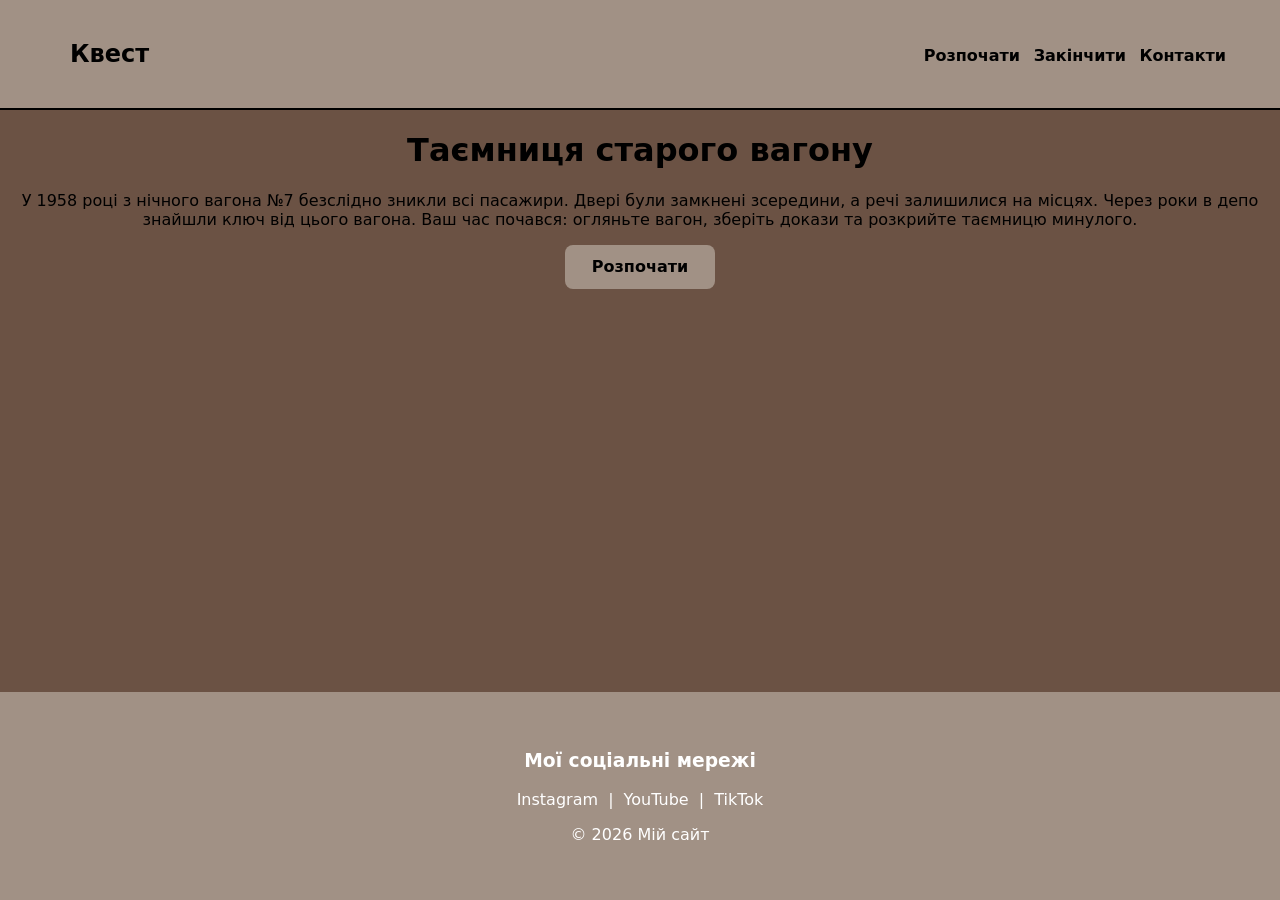
<file: index.html>
<!DOCTYPE html>
<html lang="en">
<head>
    <meta charset="UTF-8">
    <meta name="viewport" content="width=device-width, initial-scale=1.0">
    <title>Document</title>
    <link rel="stylesheet" href="style.css">
</head>
<body class="title">
    <header>

        
        <h2>Квест</h2>

        
        <nav>
            <a class="starting" href="station.html">Розпочати</a>
            <a class="starting" href="bye.html">Закінчити</a>
            <a class="starting" href="contacts.html">Контакти</a>
        </nav>

    </header>
<div>
<h1>Таємниця старого вагону</h1>
<p> У 1958 році з нічного вагона №7 безслідно зникли всі пасажири. Двері були замкнені зсередини, а речі залишилися на місцях. Через роки в депо знайшли ключ від цього вагона. Ваш час почався: огляньте вагон, зберіть докази та розкрийте таємницю минулого.</p>
<div class="button-container">
 <a href="station.html" class="button">
    Розпочати
 </a>
</div>
</div>
<h1>    </h1>
 <footer>

        <h3>Мої соціальні мережі</h3>

        <p>
            <a href="#">Instagram</a> |
            <a href="#">YouTube</a> |
            <a href="#">TikTok</a>
        </p>

        <p>© 2026 Мій сайт</p>

    </footer>
</body>
</file>
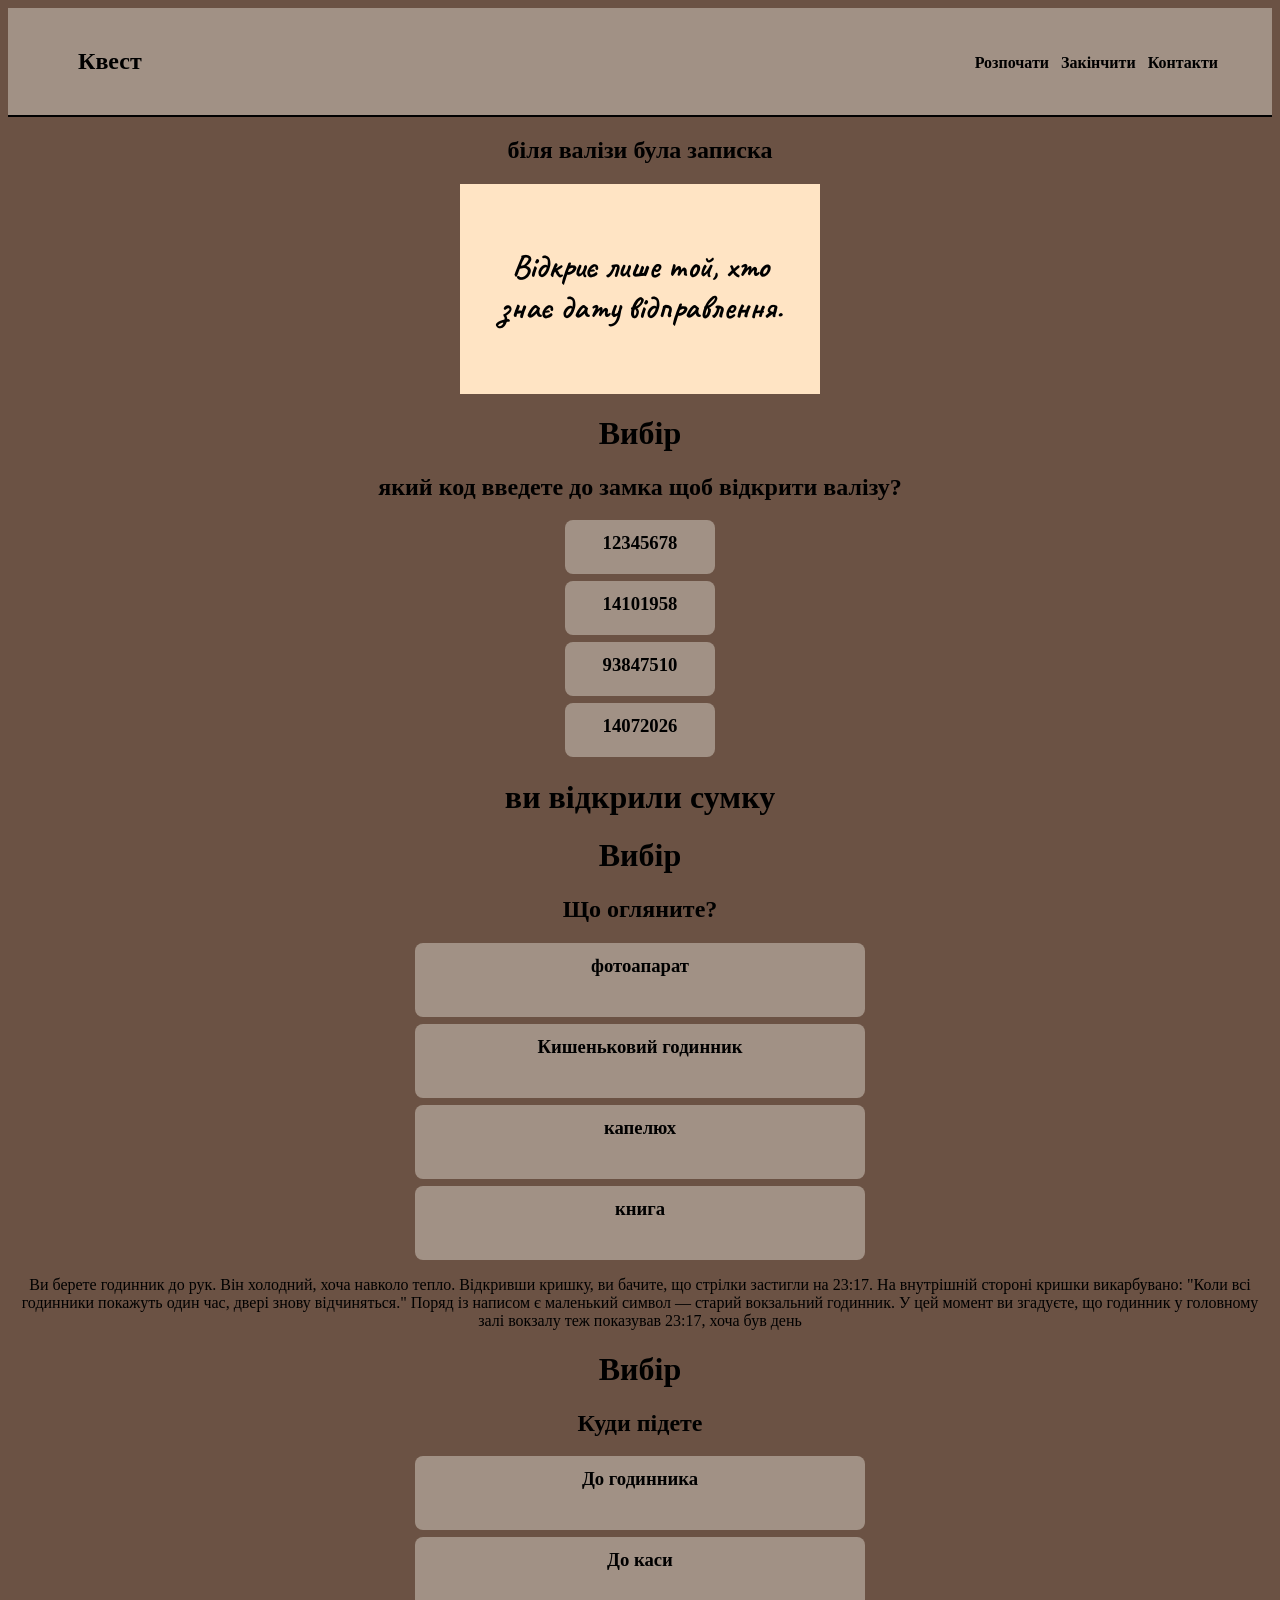
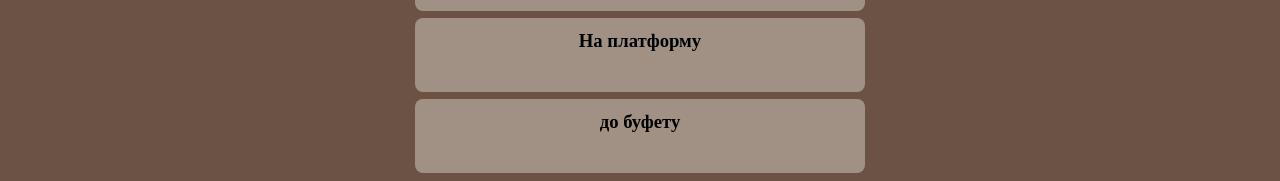
<file: bag.html>
<!DOCTYPE html>
<html lang="en">
<head>
    <meta charset="UTF-8">
    <meta name="viewport" content="width=device-width, initial-scale=1.0">
    <link rel="preconnect" href="https://fonts.googleapis.com">
    <link rel="preconnect" href="https://fonts.gstatic.com" crossorigin>
    <link href="https://fonts.googleapis.com/css2?family=Caveat:wght@400;700&display=swap" rel="stylesheet">
    <title>Document</title>
    <link rel="stylesheet" href="style.css">
</head>
<header>

        
        <h2>Квест</h2>

        
        <nav>
            <a class="starting" href="station.html">Розпочати</a>
            <a class="starting" href="bye.html">Закінчити</a>
            <a class="starting" href="contacts.html">Контакти</a>
        </nav>

    </header>
<body>
 <h2>біля валізи була записка</h2>  
 <div class="a">
    <h3>Відкриє лише той, хто знає дату відправлення.</h3>
 </div> 
 <h1>Вибір</h1>
    <h2>який код введете до замка щоб відкрити валізу?</h2>
    <a href="wrong.html">
     <h3 class="choose-b">12345678</h3>
    </a>
    <a href="#2">
        <h3 class="choose-b">14101958</h3>
    </a>
    <a href="wrong.html">
        <h3 class="choose-b">93847510</h3>
    </a>
    <a href="wrong.html">
        <h3 class="choose-b">14072026</h3>
    </a>
    <h1 id="2">ви відкрили сумку</h1>
    <h1>Вибір</h1>
    <h2>Що огляните?</h2>
    <a href="wrong.html">
        <h3 class="choose">фотоапарат</h3>
    </a>
    <a href="#3">
       <h3  class="choose"> Кишеньковий годинник</h3>
    </a>
    <a href="wrong.html">
        <h3 class="choose">капелюх</h3>
    </a>
    <a href="wrong.html">
        <h3 class="choose">книга</h3>
    </a>
    <p id="3">
        Ви берете годинник до рук. Він холодний, хоча навколо тепло.

        Відкривши кришку, ви бачите, що стрілки застигли на 23:17.

        На внутрішній стороні кришки викарбувано:

       "Коли всі годинники покажуть один час, двері знову відчиняться."

       Поряд із написом є маленький символ — старий вокзальний годинник.

      У цей момент ви згадуєте, що годинник у головному залі вокзалу теж показував 23:17, хоча був день
    </p>
    <h1>Вибір</h1>
    <h2>Куди підете</h2>
    <a href="clock.html">
     <h3 class="choose">До годинника</h3>
    </a>
    <a href="wrong.html">
     <h3 class="choose">До каси</h3>
    </a>
    <a href="wrong.html">
     <h3 class="choose">На платформу</h3>
    </a>
    <a href="wrong.html">
     <h3 class="choose">до буфету</h3>
    </a>
</body>
</html>
</file>
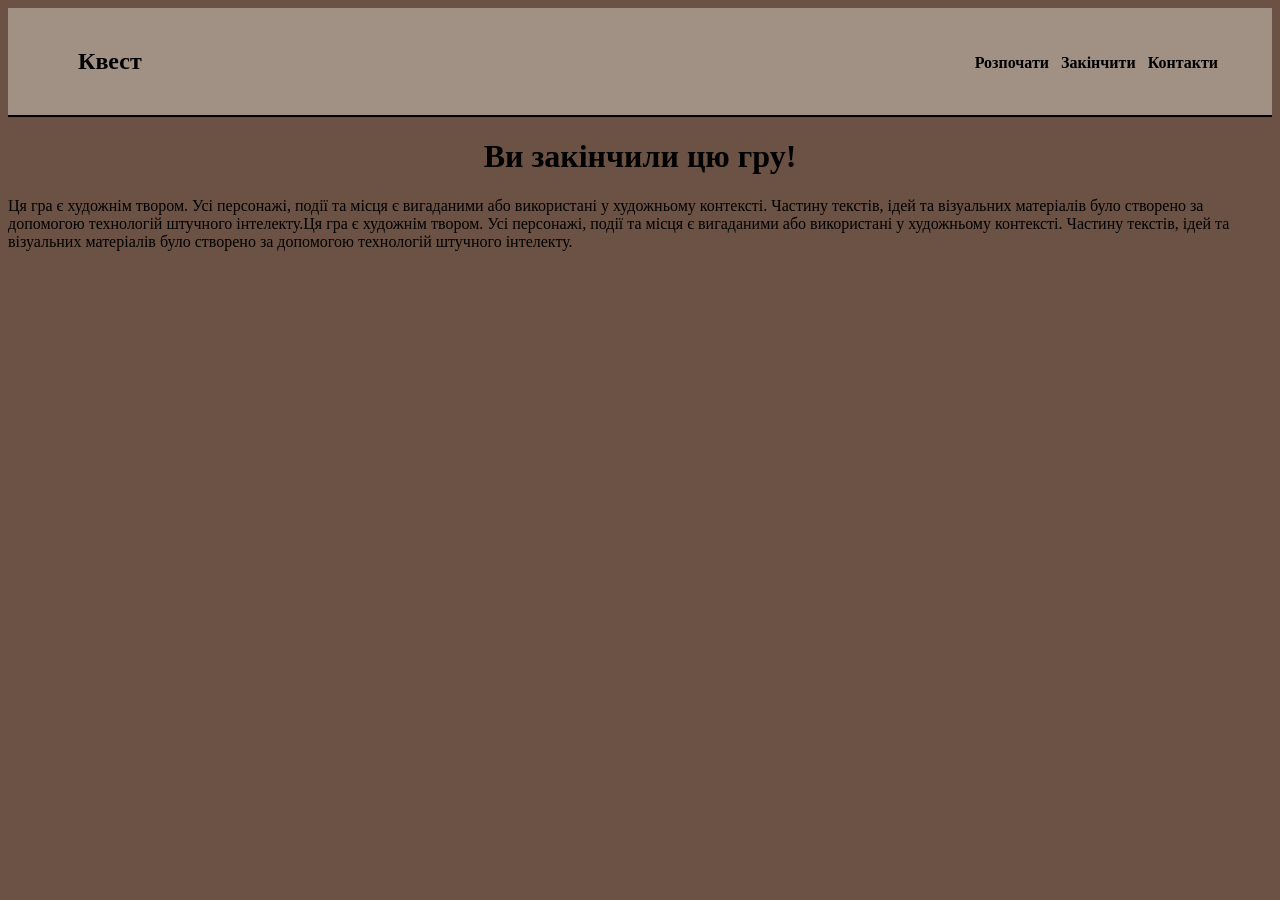
<file: bye.html>
<!DOCTYPE html>
<html lang="en">
<head>
    <meta charset="UTF-8">
    <meta name="viewport" content="width=device-width, initial-scale=1.0">
    <title>Document</title>
    <link rel="stylesheet" href="style.css">
    <link rel="preconnect" href="https://fonts.googleapis.com">
    <link rel="preconnect" href="https://fonts.gstatic.com" crossorigin>
    <link href="https://fonts.googleapis.com/css2?family=Caveat:wght@400;700&display=swap" rel="stylesheet">
    <header>

        
        <h2>Квест</h2>

        
        <nav>
            <a class="starting" href="station.html">Розпочати</a>
            <a class="starting" href="bye.html">Закінчити</a>
            <a class="starting" href="contacts.html">Контакти</a>
        </nav>

    </header>
</head>
<body>
  <h1>Ви закінчили цю гру!</h1>  
  Ця гра є художнім твором. Усі персонажі, події та місця є вигаданими або використані у художньому контексті. Частину текстів, ідей та візуальних матеріалів було створено за допомогою технологій штучного інтелекту.Ця гра є художнім твором. Усі персонажі, події та місця є вигаданими або використані у художньому контексті. Частину текстів, ідей та візуальних матеріалів було створено за допомогою технологій штучного інтелекту.
</body>
</html>
</file>
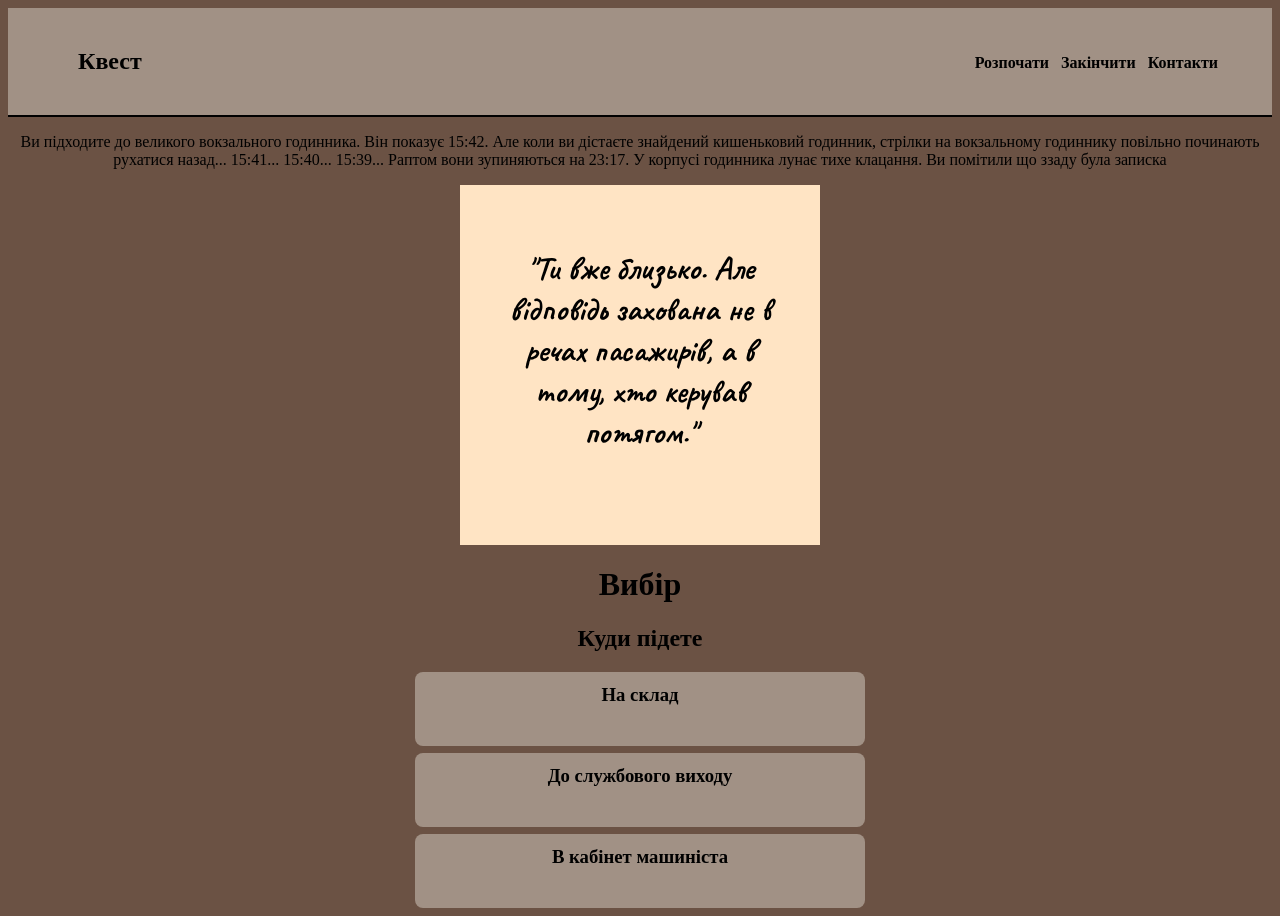
<file: clock.html>
<!DOCTYPE html>
<html lang="en">
<head>
    <meta charset="UTF-8">
    <meta name="viewport" content="width=device-width, initial-scale=1.0">
    <title>Document</title>
       <link rel="stylesheet" href="style.css">
       <link rel="preconnect" href="https://fonts.googleapis.com">
    <link rel="preconnect" href="https://fonts.gstatic.com" crossorigin>
    <link href="https://fonts.googleapis.com/css2?family=Caveat:wght@400;700&display=swap" rel="stylesheet">
</head>
<header>

        
        <h2>Квест</h2>

        
        <nav>
            <a class="starting" href="station.html">Розпочати</a>
            <a class="starting" href="bye.html">Закінчити</a>
            <a class="starting" href="contacts.html">Контакти</a>
        </nav>

    </header>
<body>
    <P >
        Ви підходите до великого вокзального годинника.

Він показує 15:42.

Але коли ви дістаєте знайдений кишеньковий годинник, стрілки на вокзальному годиннику повільно починають рухатися назад...

15:41... 15:40... 15:39...

Раптом вони зупиняються на 23:17.

У корпусі годинника лунає тихе клацання.
Ви помітили що ззаду була записка
    </P>
    <div class="r">
        <h3>"Ти вже близько. Але відповідь захована не в речах пасажирів, а в тому, хто керував потягом."</h3>
    </div>
    <h1>Вибір</h1>
    <h2>Куди підете</h2>
    <a href="wrong.html">
    <h3 class="choose">На склад</h3>
    </a>
    <a href="wrong.html">
    <h3 class="choose">До службового виходу</h3>
    </a>
    <a href="chess.html">
        <h3 class="choose">В кабінет машиніста</h3>
    </a>
</body>
</html>
</file>
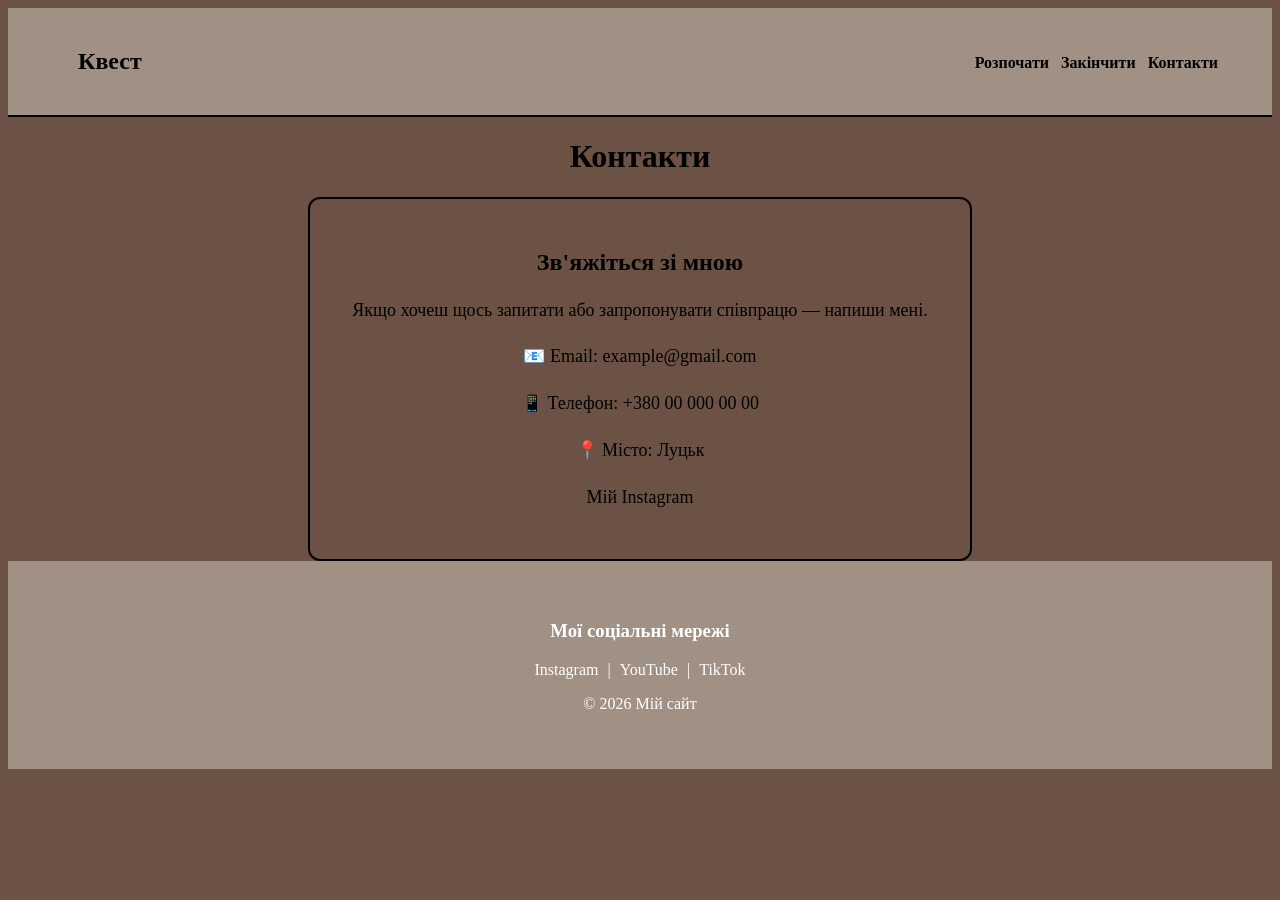
<file: contacts.html>
<!DOCTYPE html>
<html lang="uk">

<head>
    <meta charset="UTF-8">
    <title>Контакти — Мій сайт</title>

    <link rel="stylesheet" href="style.css">
</head>

<body>

    <!-- ================= HEADER ================= -->
<header>

        
        <h2>Квест</h2>

        
        <nav>
            <a class="starting" href="station.html">Розпочати</a>
            <a class="starting" href="bye.html">Закінчити</a>
            <a class="starting" href="contacts.html">Контакти</a>
        </nav>

    </header>

    <!-- ================= CONTACTS ================= -->

    <main>

        <h1>Контакти</h1>

        <div class="contact-box">

            <h2>Зв'яжіться зі мною</h2>

            <p>
                Якщо хочеш щось запитати або запропонувати
                співпрацю — напиши мені.
            </p>

            <p>
                📧 Email: example@gmail.com
            </p>

            <p>
                📱 Телефон: +380 00 000 00 00
            </p>

            <p>
                📍 Місто: Луцьк
            </p>

            <p>
                <a href="#">Мій Instagram</a>
            </p>

        </div>

    </main>


    <!-- ================= FOOTER ================= -->

    <footer>

        <h3>Мої соціальні мережі</h3>

        <p>
            <a href="#">Instagram</a> |
            <a href="#">YouTube</a> |
            <a href="#">TikTok</a>
        </p>

        <p>© 2026 Мій сайт</p>

    </footer>

</body>
</html>
</file>
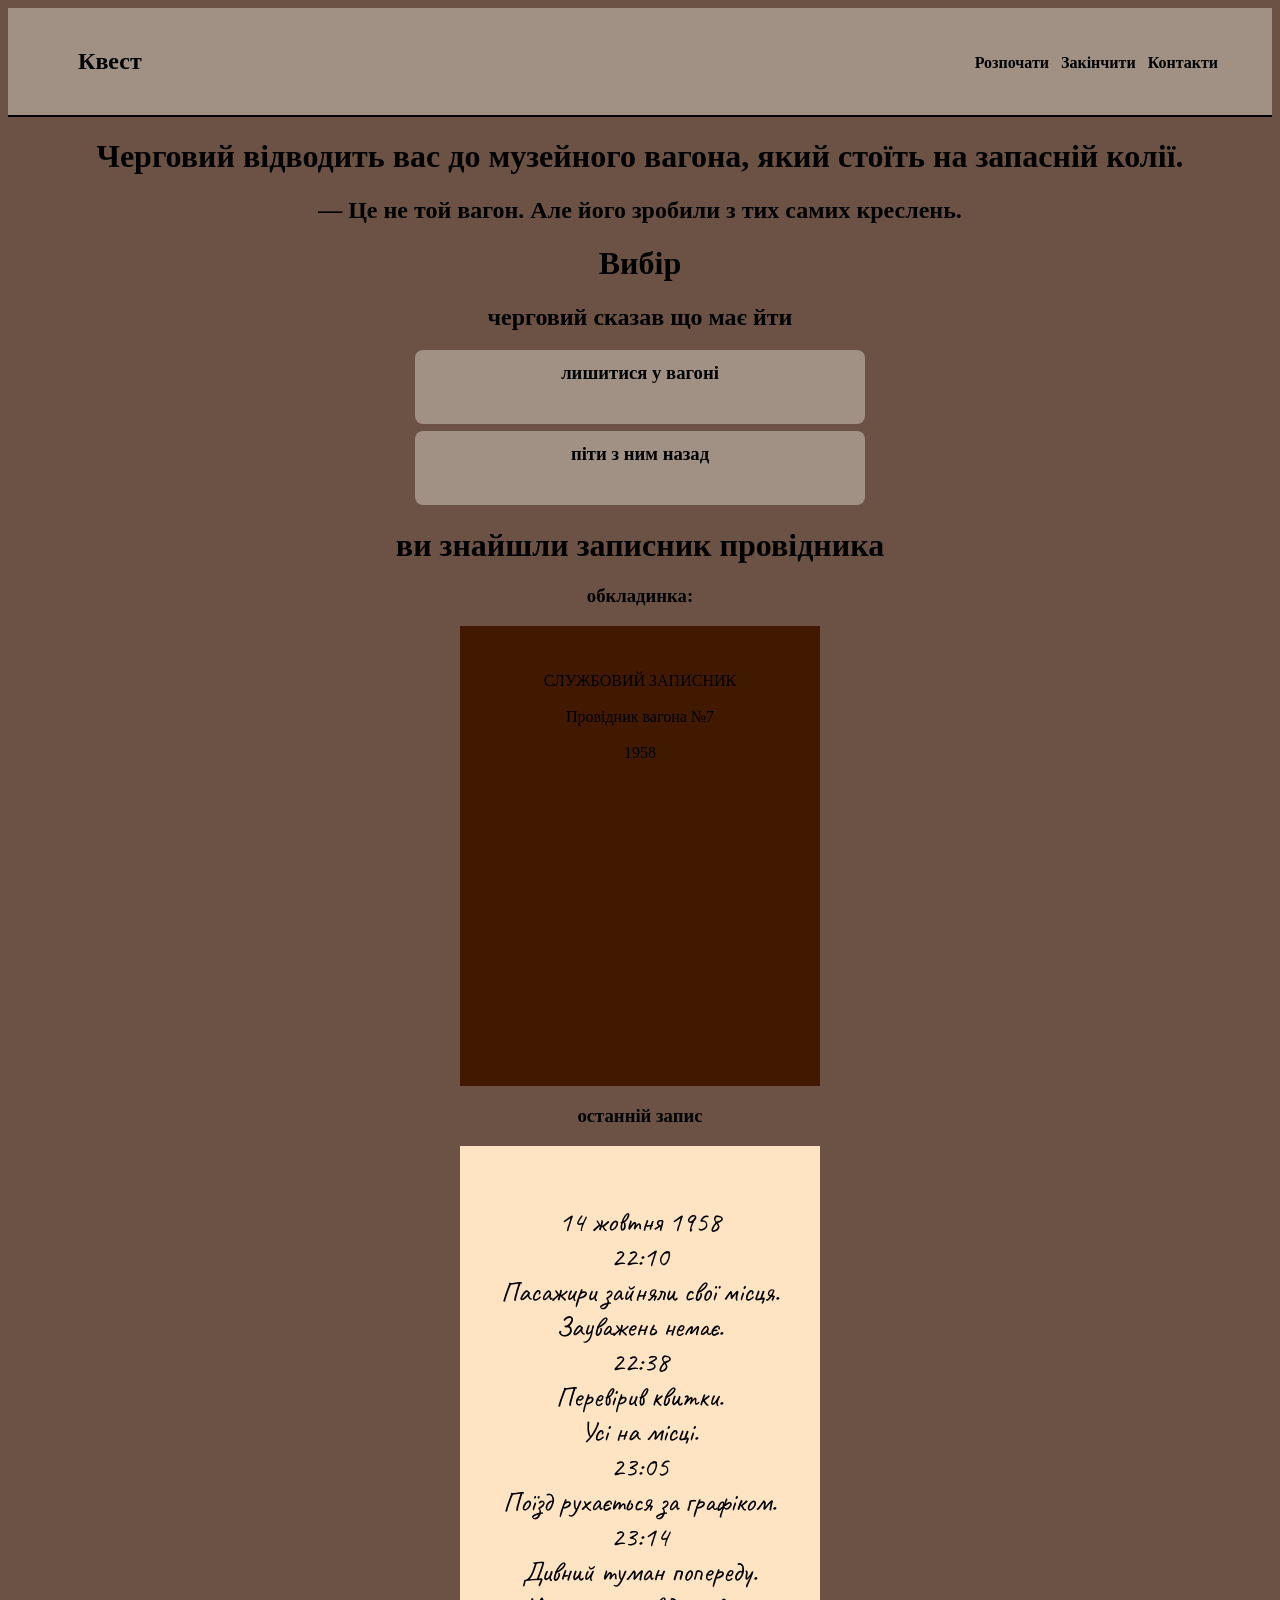
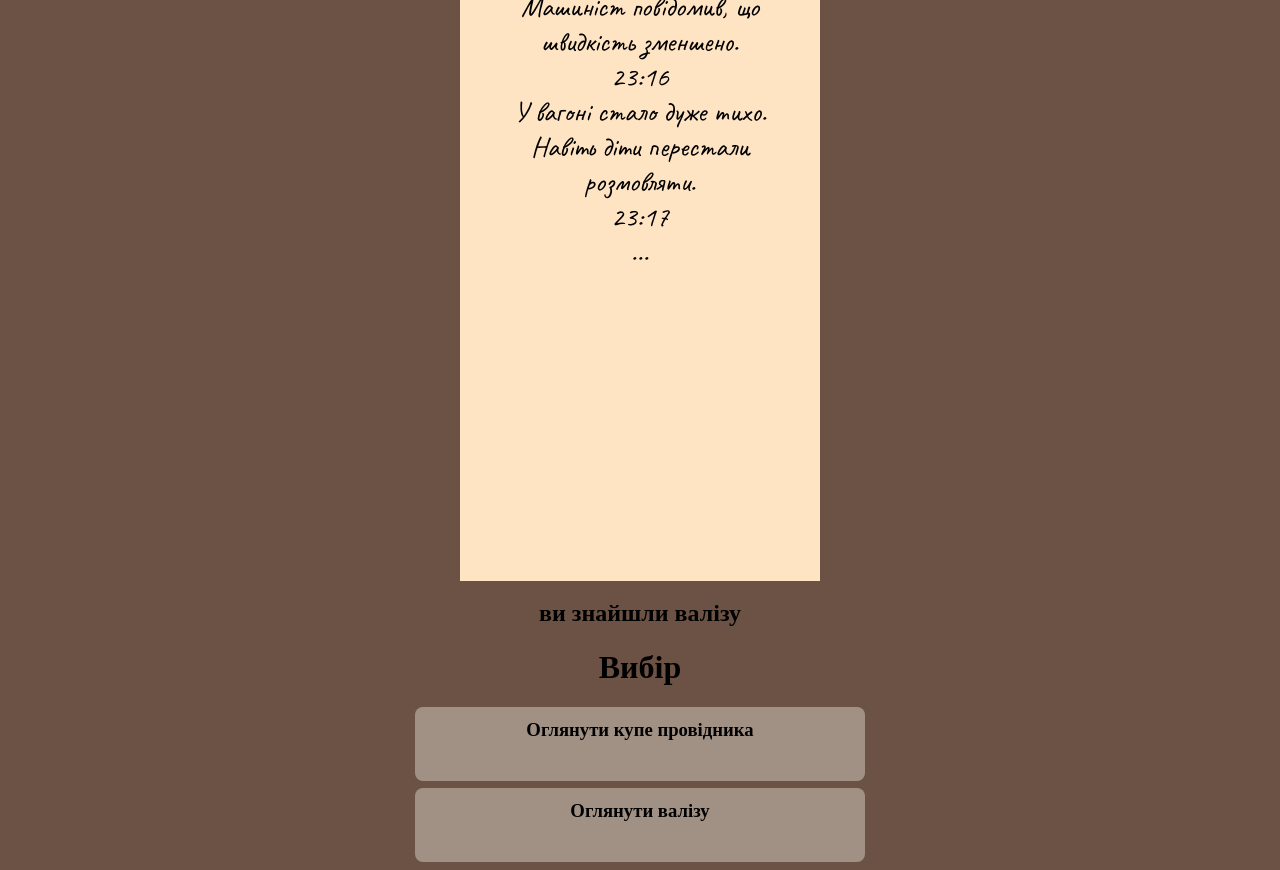
<file: guard.html>
<!DOCTYPE html>
<html lang="en">
<head>
    <meta charset="UTF-8">
    <meta name="viewport" content="width=device-width, initial-scale=1.0">
    <title>Document</title>
    <link rel="preconnect" href="https://fonts.googleapis.com">
    <link rel="preconnect" href="https://fonts.gstatic.com" crossorigin>
    <link href="https://fonts.googleapis.com/css2?family=Caveat:wght@400;700&display=swap" rel="stylesheet">
    <link rel="stylesheet" href="style.css">
</head>
<header>

        
        <h2>Квест</h2>

        
        <nav>
            <a class="starting" href="station.html">Розпочати</a>
            <a class="starting" href="bye.html">Закінчити</a>
            <a class="starting" href="contacts.html">Контакти</a>
        </nav>

    </header>
<body>
  <h1>Черговий відводить вас до музейного вагона, який стоїть на запасній колії.</h1>  
  <h2 class="dialog">— Це не той вагон. Але його зробили з тих самих креслень.</h2>
  <h1>Вибір</h1>
  <h2>черговий сказав що має йти</h2>
  <a href="#1">
    <h3 class="choose">лишитися у вагоні</h3>
  </a>
  <a href="wrong.html">
    <h3 class="choose">піти з ним назад</h3>
  </a>
  <h1 id="1">ви знайшли записник провідника</h1>
  <h3>обкладинка:</h3>
  <div class="book-a">
   <p>
    СЛУЖБОВИЙ ЗАПИСНИК<br>
                       <br>
      Провідник вагона №7<br>
                         <br>
      1958<br>
    </p>
  </div>
  <h3>останній запис</h3>
  <div class="book-b">
    <p>
      14 жовтня 1958<br>
                    
      22:10<br>
      Пасажири зайняли свої місця.<br>
      Зауважень немає.<br>
                      
      22:38<br>
      Перевірив квитки.<br>
      Усі на місці.<br>
                   
      23:05<br>
      Поїзд рухається за графіком.<br>
                                  
      23:14<br>
      Дивний туман попереду.<br>
      Машиніст повідомив, що швидкість зменшено.<br>
                                                
      23:16<br>
      У вагоні стало дуже тихо.<br>
      Навіть діти перестали розмовляти.<br>
      23:17<br>
      ...<br>
    </p>
  </div>
  <h2>ви знайшли валізу</h2>
  <h1>Вибір</h1>
  <a href="wrong.html">
    <h3 class="choose">Оглянути купе провідника</h3>
  </a>
  <a href="bag.html">
    <h3 class="choose">Оглянути валізу</h3>
  </a>
</body>
</html>
</file>
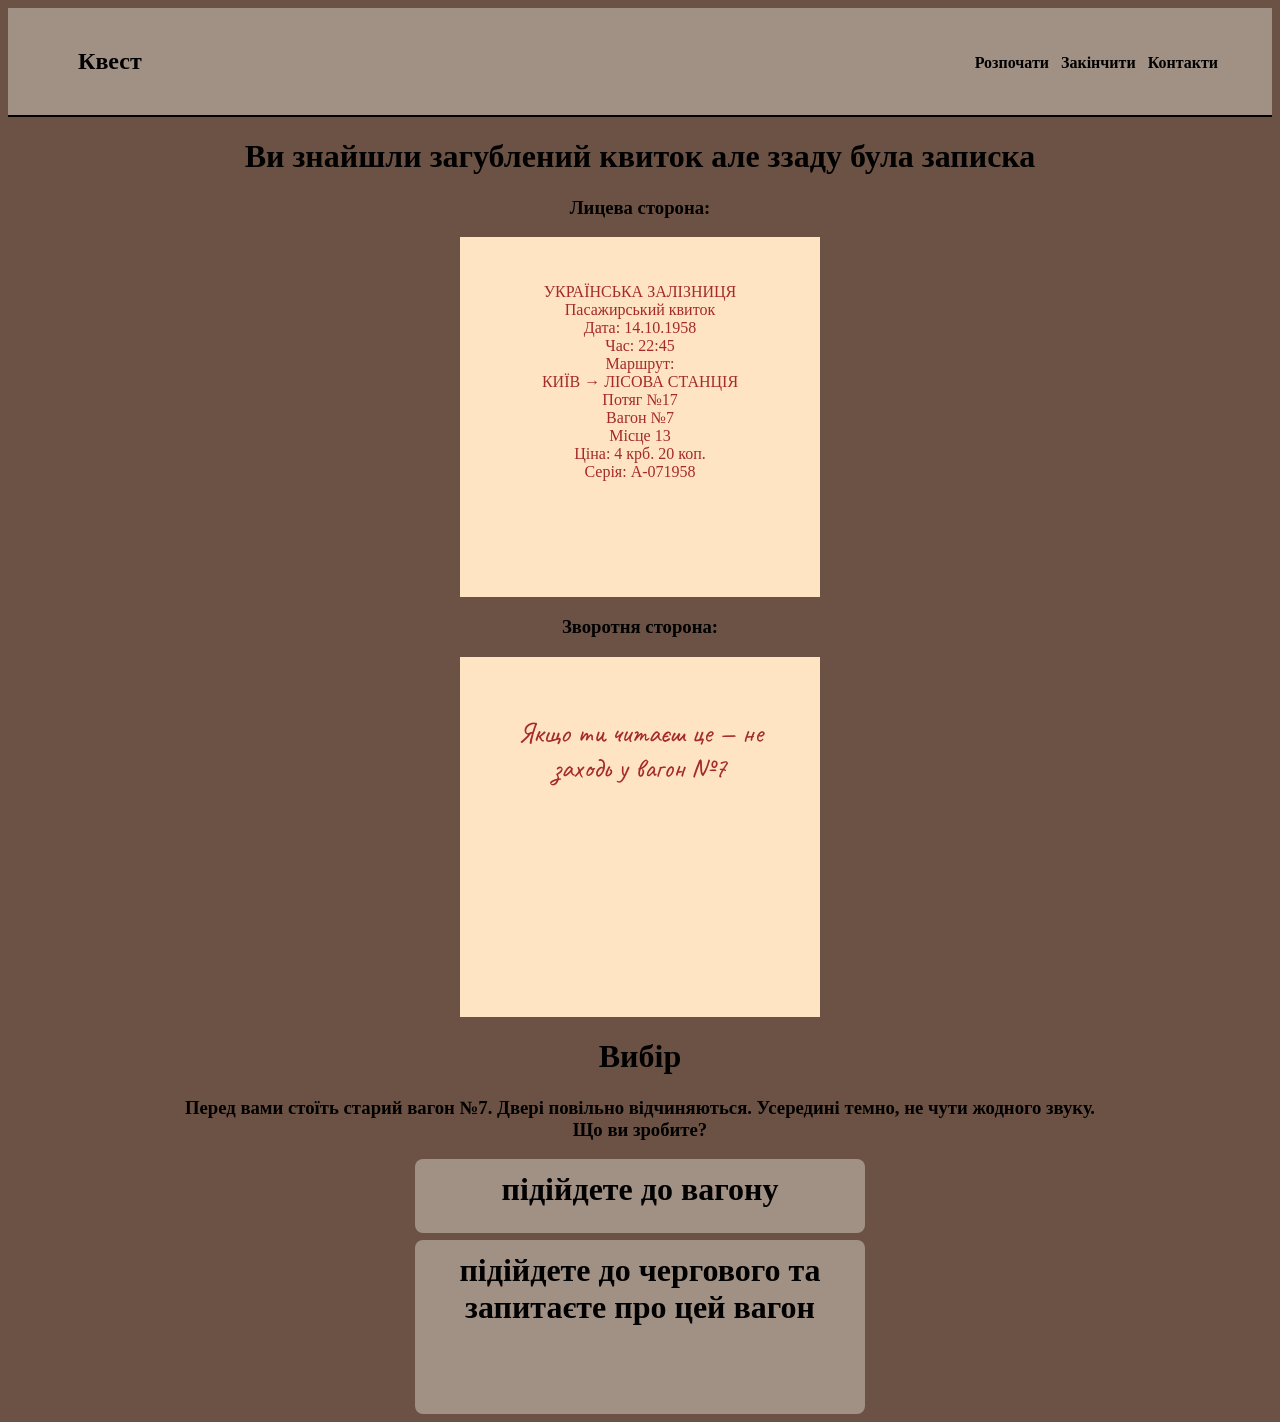
<file: station.html>
<!DOCTYPE html>
<html lang="en">
<head>
    <meta charset="UTF-8">
    <meta name="viewport" content="width=device-width, initial-scale=1.0">
    <title>Document</title>
    <link rel="stylesheet" href="style.css">
    <link rel="preconnect" href="https://fonts.googleapis.com">
    <link rel="preconnect" href="https://fonts.gstatic.com" crossorigin>
    <link href="https://fonts.googleapis.com/css2?family=Caveat:wght@400;700&display=swap" rel="stylesheet">
</head>
<header>

        
        <h2>Квест</h2>

        
        <nav>
            <a class="starting" href="station.html">Розпочати</a>
            <a class="starting"href="bye.html">Закінчити</a>
            <a class="starting" href="contacts.html">Контакти</a>
        </nav>

    </header>
<body class="station">
<h1>Ви знайшли загублений квиток але ззаду була записка</h1> 
<h3>Лицева сторона:</h3>
<div class="ticket-a">
    <p>
      УКРАЇНСЬКА ЗАЛІЗНИЦЯ <br>
        Пасажирський квиток <br>

      Дата: 14.10.1958 <br>
      Час: 22:45 <br>               

      Маршрут: <br>
      КИЇВ → ЛІСОВА СТАНЦІЯ <br>

      Потяг №17 <br>
      Вагон №7 <br>
      Місце 13 <br>
                   
      Ціна: 4 крб. 20 коп. <br>

      Серія: А-071958 <br>
   </p>  
</div>
<h3>Зворотня сторона:</h3>
<div class="ticket-b">
  <p class="handwriting">Якщо ти читаєш це — не заходь у вагон №7</p>
</div>
<h1>Вибір</h1>
<h3>Перед вами стоїть старий вагон №7. Двері повільно відчиняються. Усередині темно, не чути жодного звуку.<br>

Що ви зробите?
</h3>
<a href="wrong.html">
 <h1 class="choose">підійдете до вагону</h1>
</a>
<a href="guard.html">
 <h1 class="choose-a">підійдете до чергового та запитаєте про цей вагон</h1>
</a>
</body>
</html>
</file>
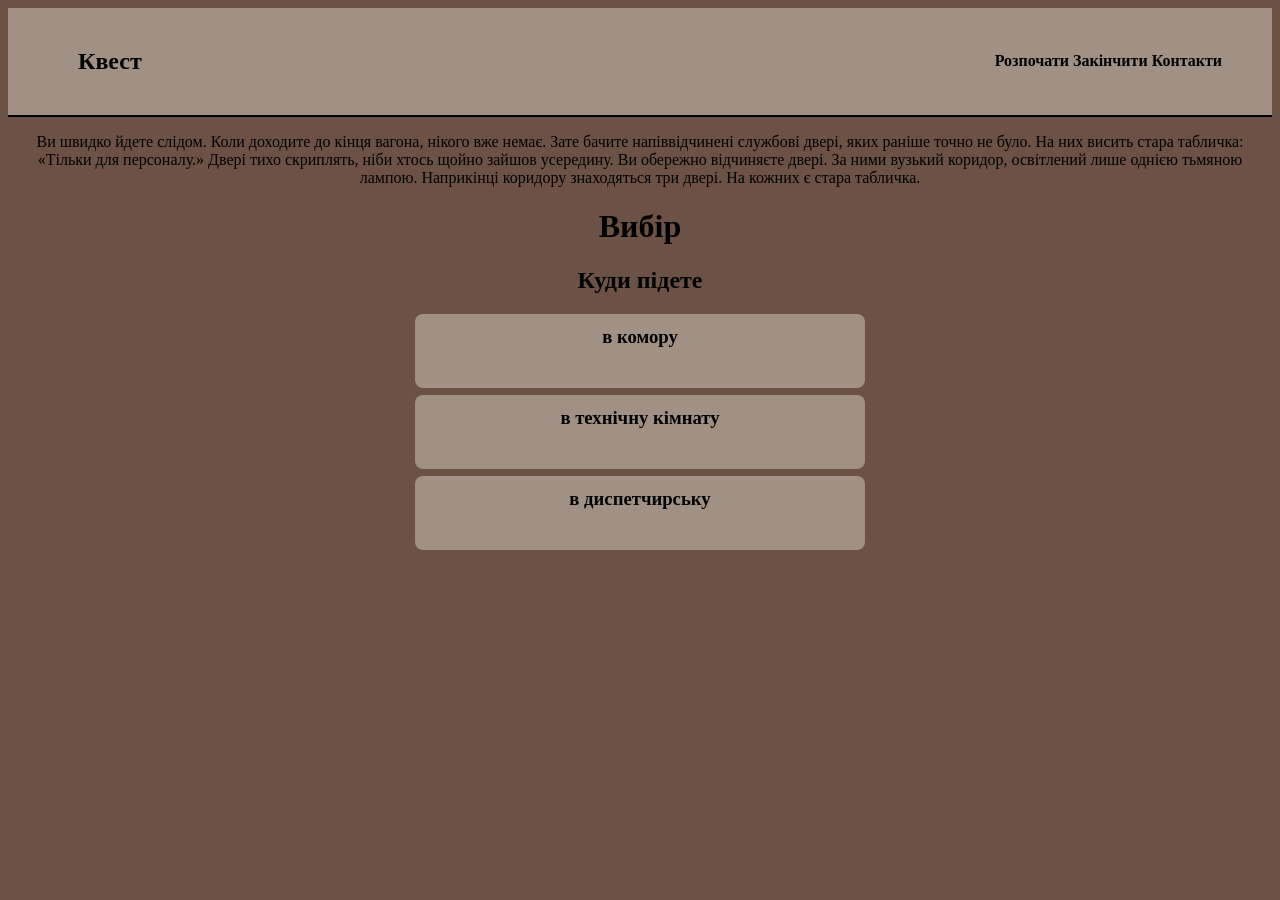
<file: stranger.html>
<!DOCTYPE html>
<html lang="en">
<head>
    <meta charset="UTF-8">
    <meta name="viewport" content="width=device-width, initial-scale=1.0">
    <title>Document</title>
    <link rel="stylesheet" href="style.css">
    <link rel="preconnect" href="https://fonts.googleapis.com">
    <link rel="preconnect" href="https://fonts.gstatic.com" crossorigin>
    <link href="https://fonts.googleapis.com/css2?family=Caveat:wght@400;700&display=swap" rel="stylesheet">
</head>
<header>

        
        <h2>Квест</h2>

        
        <nav>
            <a href="station.html">Розпочати</a>
            <a href="bye.html">Закінчити</a>
            <a href="contacts.html">Контакти</a>
        </nav>

    </header>
<body>
   <p>
    Ви швидко йдете слідом.

    Коли доходите до кінця вагона, нікого вже немає.

    Зате бачите напіввідчинені службові двері, яких раніше точно не було.

    На них висить стара табличка:

    «Тільки для персоналу.»

    Двері тихо скриплять, ніби хтось щойно зайшов усередину.

    Ви обережно відчиняєте двері.

    За ними вузький коридор, освітлений лише однією тьмяною лампою.

    Наприкінці коридору знаходяться три двері.

    На кожних є стара табличка.
   </p> 
   <h1>Вибір</h1>
   <h2>Куди підете</h2>
   <a href="wrong.html">
    <h3 class="choose">в комору</h3>
   </a>
   <a href="thend.html">
    <h3 class="choose">в технічну кімнату</h3>
   </a>
   <a href="wrong.html">
    <h3 class="choose">в диспетчирську</h3>
   </a>
</body>
</html>
</file>
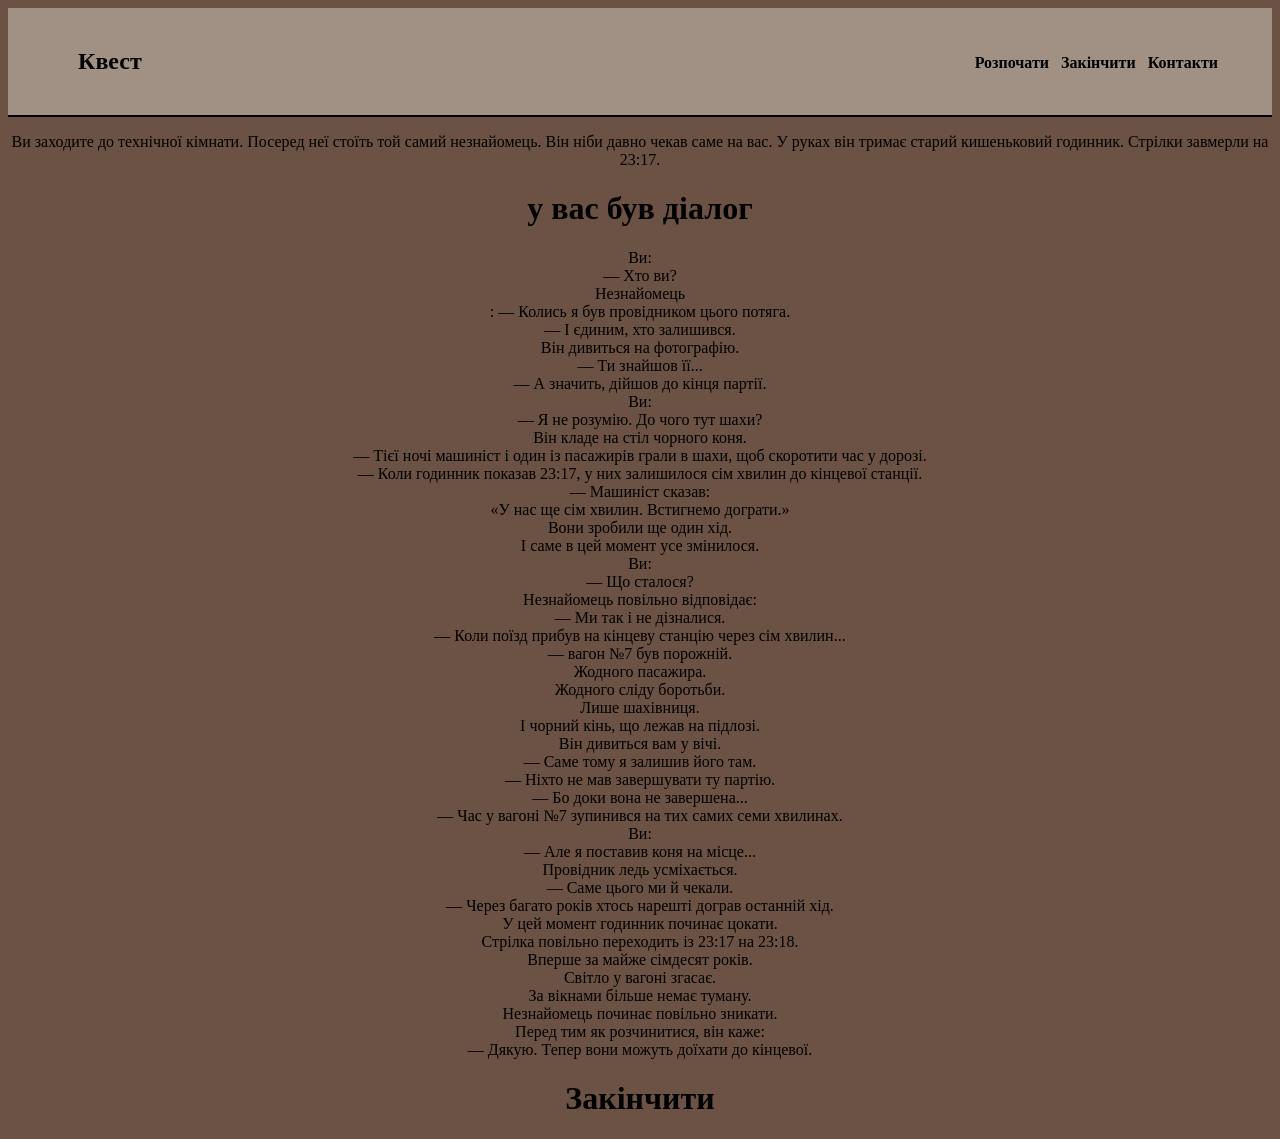
<file: thend.html>
<!DOCTYPE html>
<html lang="en">
<head>
    <meta charset="UTF-8">
    <meta name="viewport" content="width=device-width, initial-scale=1.0">
    <title>Document</title>
    <link rel="stylesheet" href="style.css">
</head>
<header>

        
        <h2>Квест</h2>

        
        <nav>
            <a class="starting" href="station.html">Розпочати</a>
            <a class="starting" href="bye.html">Закінчити</a>
            <a class="starting" href="contacts.html">Контакти</a>
        </nav>

    </header>
<body>
   <p>
    Ви заходите до технічної кімнати.

    Посеред неї стоїть той самий незнайомець.

    Він ніби давно чекав саме на вас.

    У руках він тримає старий кишеньковий годинник.

    Стрілки завмерли на 23:17.
   </p> 
   <h1>у вас був діалог</h1>
   <p>
    Ви:<br>
— Хто ви?<br>

Незнайомець<br>:
— Колись я був провідником цього потяга.<br>

— І єдиним, хто залишився.<br>

Він дивиться на фотографію.<br>

— Ти знайшов її...<br>

— А значить, дійшов до кінця партії.<br>

Ви:<br>
— Я не розумію. До чого тут шахи?<br>

Він кладе на стіл чорного коня.<br>

— Тієї ночі машиніст і один із пасажирів грали в шахи, щоб скоротити час у дорозі.<br>

— Коли годинник показав 23:17, у них залишилося сім хвилин до кінцевої станції.<br>

— Машиніст сказав:<br>

«У нас ще сім хвилин. Встигнемо дограти.»<br>

Вони зробили ще один хід.<br>

І саме в цей момент усе змінилося.<br>

Ви:<br>
— Що сталося?<br>

Незнайомець повільно відповідає:<br>

— Ми так і не дізналися.<br>

— Коли поїзд прибув на кінцеву станцію через сім хвилин...<br>

— вагон №7 був порожній.<br>

Жодного пасажира.<br>

Жодного сліду боротьби.<br>

Лише шахівниця.<br>

І чорний кінь, що лежав на підлозі.<br>

Він дивиться вам у вічі.<br>

— Саме тому я залишив його там.<br>

— Ніхто не мав завершувати ту партію.<br>

— Бо доки вона не завершена...<br>

— Час у вагоні №7 зупинився на тих самих семи хвилинах.<br>

Ви:<br>
— Але я поставив коня на місце...<br>

Провідник ледь усміхається.<br>

— Саме цього ми й чекали.<br>

— Через багато років хтось нарешті дограв останній хід.<br>

У цей момент годинник починає цокати.<br>

Стрілка повільно переходить із 23:17 на 23:18.<br>

Вперше за майже сімдесят років.<br>

Світло у вагоні згасає.<br>

За вікнами більше немає туману.<br>

Незнайомець починає повільно зникати.<br>

Перед тим як розчинитися, він каже:<br>

— Дякую. Тепер вони можуть доїхати до кінцевої.<br>
   </p>
   <a href="bye.html">
   <h1 class="end>">Закінчити</h1>
   </a>
</body>
</html>
</file>
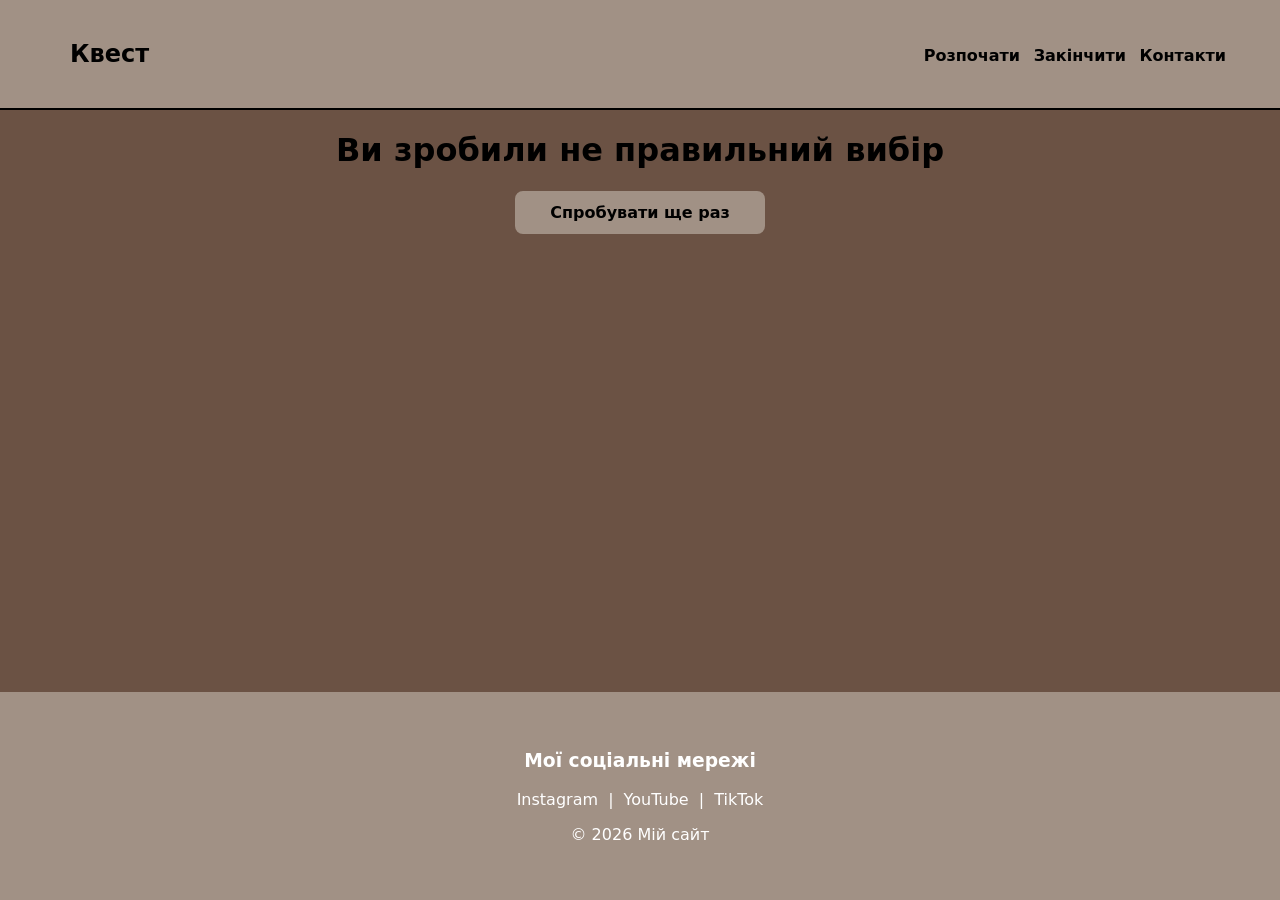
<file: wrong.html>
<!DOCTYPE html>
<html lang="en">
<head>
    <meta charset="UTF-8">
    <meta name="viewport" content="width=device-width, initial-scale=1.0">
    <link rel="stylesheet" href="style.css">
    <title>Document</title>
</head>
<header >

        
        <h2>Квест</h2>

        
        <nav>
            <a class="starting" href="station.html">Розпочати</a>
            <a class="starting" href="bye.html">Закінчити</a>
            <a class="starting" href="contacts.html">Контакти</a>
        </nav>

    </header>
<body class="title">
    <h1>Ви зробили не правильний вибір</h1>
     <div class="wrong">
      <a href="index.html">
       Спробувати ще раз
      </a>
     </div>
     <footer>

        <h3>Мої соціальні мережі</h3>

        <p>
            <a href="#">Instagram</a> |
            <a href="#">YouTube</a> |
            <a href="#">TikTok</a>
        </p>

        <p>© 2026 Мій сайт</p>

    </footer>

</body>
</html>
</file>
<file: style.css>
.contact-box {
    max-width: 600px;

    margin: 0 auto;

    padding: 30px;

    border: 2px solid black;

    border-radius: 12px;
}
.foto{
    display: block;
    margin: 0 auto;
}

.contact-box p {
    font-size: 18px;

    line-height: 1.6;
}
body{
    background-color: #6B5244;
}
.ctext{
    text-align: center;
}
.contact-box a {
    color: black;
}
header {
    background-color: #A19185;

    padding: 20px 50px;

    /* Логотип і меню в один ряд */
    display: flex;

    /* Логотип зліва, меню справа */
    justify-content: space-between;

    align-items: center;

    border-bottom: 2px solid black;

    font-weight: bold;
}
.text{
  border: 2px solid #5C1A1A; /* товщина, стиль і колір */
}
.starting{
    padding: 4px;
    border-radius: 4px;
    transition: transform 0.2s ease;
    display: inline-block
}
.starting:hover{
    transform: scale(1.05);
}
header h2 {
    margin-left: 20px;
}
.title{
background-color: #6B5244;
}
h1{
    text-align: center;
    text-decoration: none;
}
.title{
    font-family: 'Special Elite', system-ui;
    background-color: #6B5244;
    margin: 0;
    display: flex;
    flex-direction: column;
    min-height: 100vh;
}
 .button-container {
    
    display: flex;
    justify-content: center; 
    align-items: center;    
    gap: 20px;               
    width: 100%;

 }
.button{
    text-align: center;
    background-color: #A19185;
    padding: 12px 25px;
    text-decoration: none;
    color: black;
    border-radius:8px ;
    display: flex; 
    justify-content: center;
    align-items: center;
    width: 100px;
    height: 20px;
    font-weight: bold;
    transition: 0.5s;
}
.button:hover { 
    transition: background-color 0.2s ease;
    transform: scale(1.05);
}
.ticket-a{
    background-color: bisque;
    padding: 30px;
    text-align: center;
    height: 300px;
    width: 300px;
    color: brown;
    margin: 0 auto;
}
.station{
    background-color: #6B5244;
}
h3{
    text-align: center;   
}
.imgs{
    display: flex;
    align-items: center;
}
.handwriting {
    font-family: "Caveat", cursive;
    font-size: 28px;
}
.ticket-b{
    background-color: bisque;
    padding: 30px;
    text-align: center;
    height: 300px;
    width: 300px;
    color: brown;
    margin: 0 auto;
}
h6{
    text-align: center;
}
.wrong{
    background-color: #A19185;
    padding: 12px 25px;
    text-decoration: none;
    color: black;
    border-radius:8px ;
    text-align: center;
    width: 200px;
    margin: 0 auto;
     font-weight: bold;
    transition: 0.5s;
}
.wrong:hover{
    transform: scale(1.05);
}
footer {
    background-color: #A19185;

    color: white;

    text-align: center;

    padding: 40px 20px;
    margin-top: auto;
}


footer a {
    color: white;

    text-decoration: none;

    margin: 0 5px;
}
a{
    text-decoration: none;
    color: black;
    height: 00px;
}
.dialog{
    text-align: center;
}
h5{
    text-align: center;
}
h2{
    text-align: center;
}
.book-a{
    background-color: #411900;
    text-align: center;
    padding: 30px;
    height: 400px;
    width: 300px;
    margin: 0 auto;
}
.book-b{
    background-color: bisque;
    text-align: center;
    padding: 30px;
    height: 975px;
    width: 300px;
    margin: 0 auto;
    font-family: "Caveat", cursive;
    font-size: 28px;
}
.choose{
   background-color: #A19185;
    padding: 12px 25px;
    text-decoration: none;
    color: black;
    border-radius:8px ;
    text-align: center;
    margin: 7px auto;
    width: 400px;
    height: 50px;
    font-weight: bold;
    transition: 0.5s; 
}
.choose:hover{
    transform: scale(1.05);
    transition: 0.3s;
}
.choose-a{
    background-color: #A19185;
    padding: 12px 25px;
    text-decoration: none;
    color: black;
    border-radius:8px ;
    text-align: center;
    margin: 7px auto;
    width:  400px;
    height: 150px;
     font-weight: bold;
    transition: 0.5s; 
    
}
.choose-a:hover{
    transform: scale(1.05);
    transition: 0.3s;
}
.choose-b:hover{
    transform: scale(1.05);
    transition: 0.3;
}
.a{
    background-color: bisque;
    text-align: center;
    padding: 30px;
    height: 150px;
    width: 300px;
    margin: 0 auto;
    font-family: "Caveat", cursive;
    font-size: 28px;
}
.choose-b{
   background-color: #A19185;
    padding: 12px 25px;
    text-decoration: none;
    color: black;
    border-radius:8px ;
    text-align: center;
    margin: 7px auto;
    width:  100px;
    height: 30px;
     font-weight: bold;
    transition: 0.5s;     
}
.r{
    background-color: bisque;
    text-align: center;
    padding: 30px;
    height: 300px;
    width: 300px;
    margin: 0 auto;
    font-family: "Caveat", cursive;
    font-size: 28px;
}
img {
    width: 500px;
    height: auto;
}
.chessboard{
    background-color: bisque;
    text-align: center;
    padding: 30px;
    height: 300px;
    width: 300px;
    margin: 0 auto;
    font-family: "Caveat", cursive;
    font-size: 28px;
}
.img{
    text-align: center;
}
.chess{
     background-color: bisque;
    text-align: center;
    padding: 30px;
    height: 300px;
    width: 300px;
    margin: 0 auto;
    font-family: "Caveat", cursive;
    font-size: 28px;
}
p{
    text-align: center;
}
.end{
   background-color: #411900;
    text-align: center;
    margin: 7px auto;
    width: 400px;
    height: 50px; 
}
.left{
    text-align: left;
}
</file>
